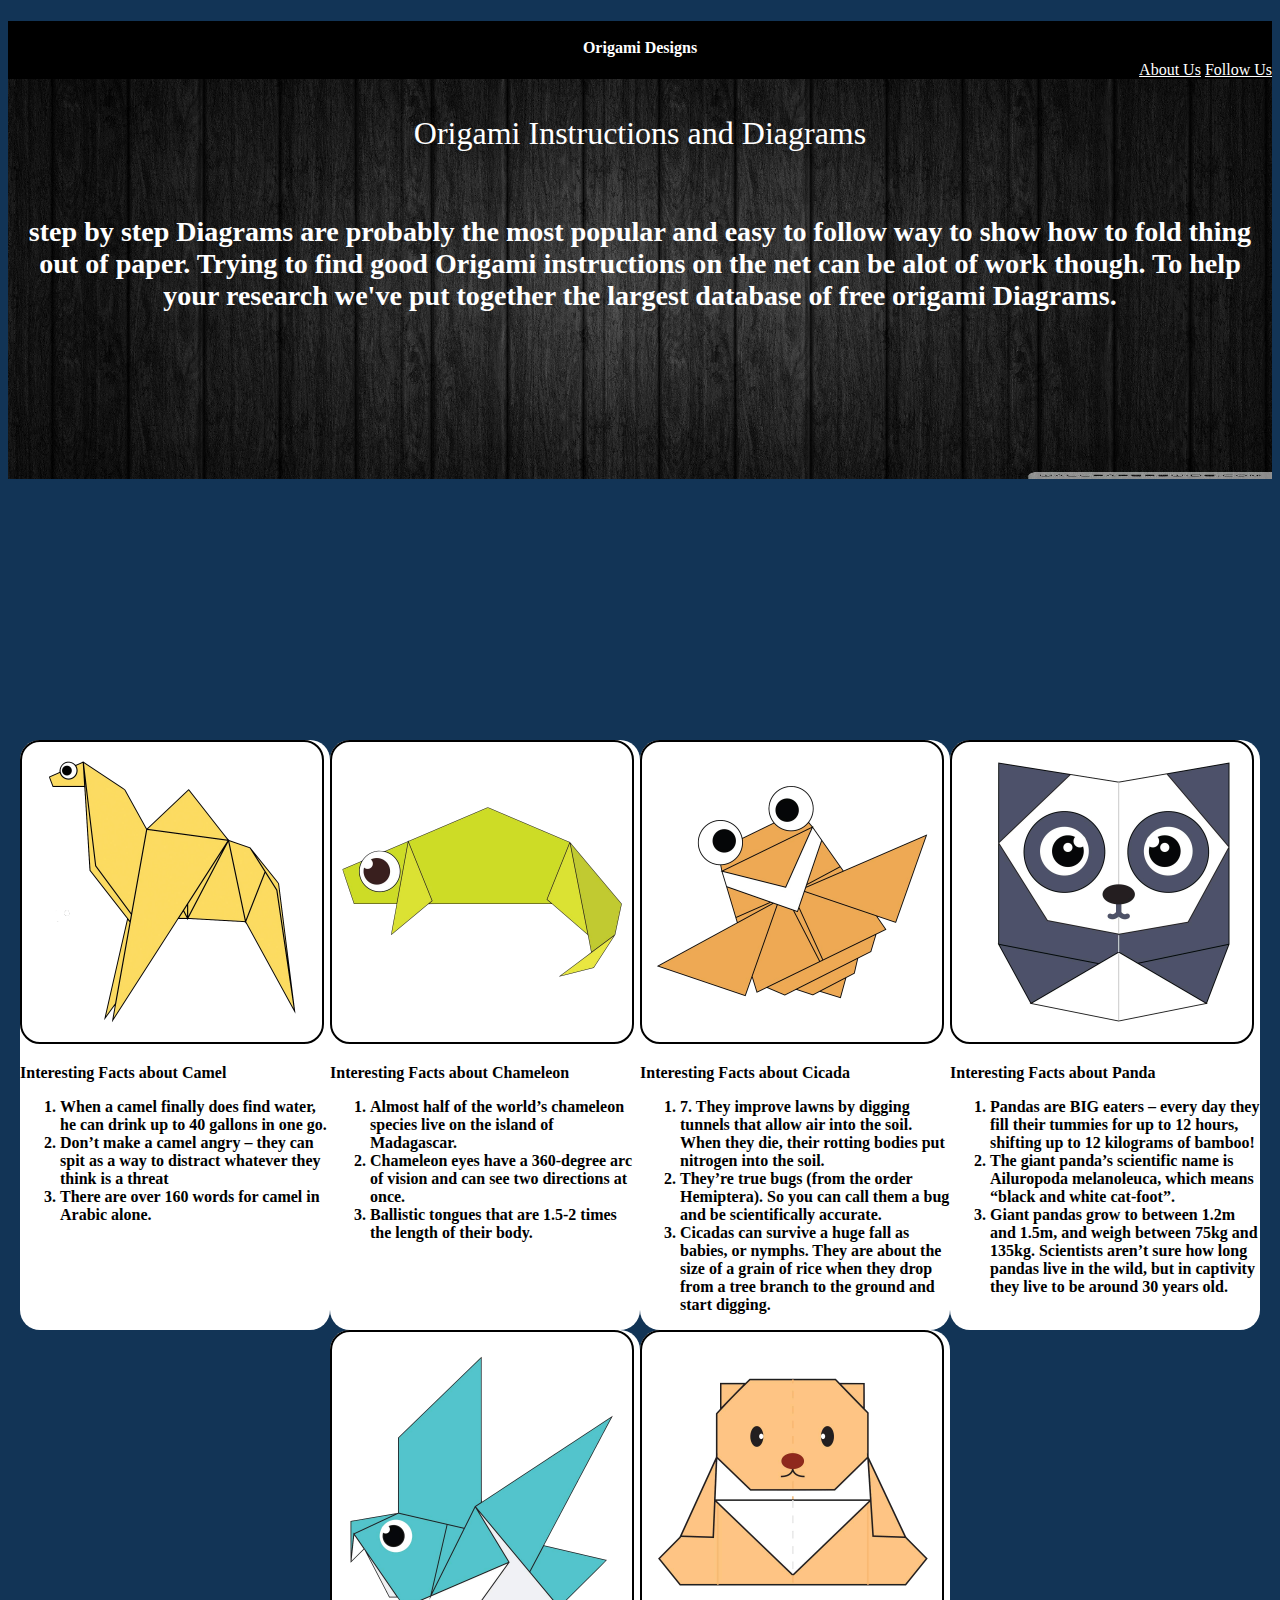
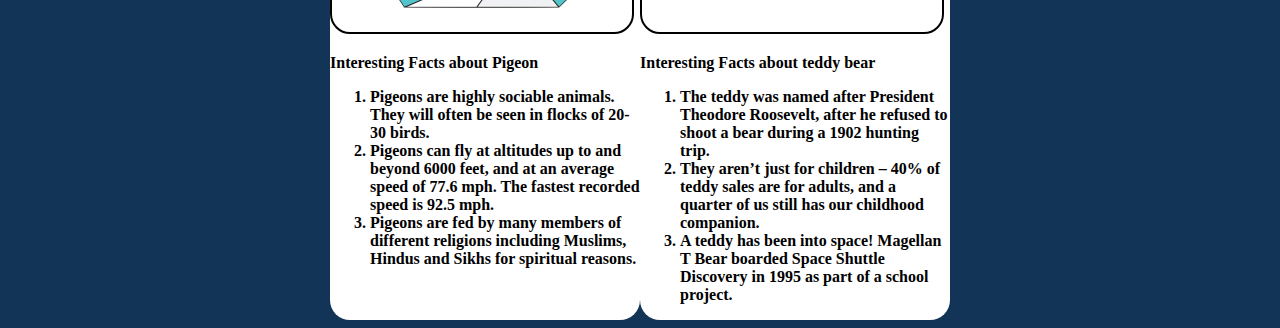
<file: index.html>
<!DOCTYPE html>
<html>

<head>

<title>Origami Designs</title>
<link rel="stylesheet" type="text/css" href="style.css"/>

<div class = header>
<text><h4>Origami Designs</h4></text>
<div class = "about"><a href="aboutus.html">About Us</a>
    <a href="followus.html">Follow Us</a></div>
</div>

<div class = bodyImg>
    <img src = "back.jpg" height="400" width="100%">
    <div class = word1>
    <p>
        Origami Instructions and Diagrams
    </p>
    </div>
    <div class = words>
    <h3><br>
        step by step Diagrams are probably the most popular and easy to follow way to show how to fold thing out of paper. Trying to find good Origami instructions on the net can be alot of work though. To help your research we've put together the largest database of free origami Diagrams.
    </h3>
</div>
</div>

</head>

<body>
<div class = grid>
<div class = origami>
<a href="http://origami.me/camel/">
    <img src = "camel.png" border width = 300 height = 300>
</a>
<p>
    <b>Interesting Facts about Camel</b>
    <ol>
        <b><li>When a camel finally does find water, he can drink up to 40 gallons in one go.</li></b>
        <b><li>Don’t make a camel angry – they can spit as a way to distract whatever they think is a threat</li></b>
        <b><li>There are over 160 words for camel in Arabic alone.</li></b>
    </ol>
</p>
</div>

<div class = origami>
<a href="http://origami.me/chameleon/">
    <img src = "chameleon.png" border width = 300 height = 300>
</a>
<p>
    <b>Interesting Facts about Chameleon</b>
    <ol>
        <b><li>Almost half of the world’s chameleon species live on the island of Madagascar.</li></b>
        <b><li>Chameleon eyes have a 360-degree arc of vision and can see two directions at once.</li></b>
        <b><li>Ballistic tongues that are 1.5-2 times the length of their body.</li></b>
    </ol>
</p>
</div>
 
<div class = origami>
<a href="http://origami.me/flying-cicada/">
    <img src = "cicada.png" border width = 300 height = 300>
</a>
<p>
    <b>Interesting Facts about Cicada</b>
    <ol>
        <b><li>7. They improve lawns by digging tunnels that allow air into the soil. When they die, their rotting bodies put nitrogen into the soil.</li></b>
        <b><li>They’re true bugs (from the order Hemiptera). So you can call them a bug and be scientifically accurate.</li></b>
        <b><li>Cicadas can survive a huge fall as babies, or nymphs. They are about the size of a grain of rice when they drop from a tree branch to the ground and start digging.</li></b>
    </ol>
</p>
</div>
 
<div class = origami>
<a href="http://origami.me/panda/">
    <img src = "panda.png" border width = 300 height = 300>
</a>
<p>
    <b>Interesting Facts about Panda</b>
    <ol>
        <b><li>Pandas are BIG eaters – every day they fill their tummies for up to 12 hours, shifting up to 12 kilograms of bamboo!</li></b>
        <b><li>The giant panda’s scientific name is Ailuropoda melanoleuca, which means “black and white cat-foot”.</li></b>
        <b><li>Giant pandas grow to between 1.2m and 1.5m, and weigh between 75kg and 135kg. Scientists aren’t sure how long pandas live in the wild, but in captivity they live to be around 30 years old.</li></b>
    </ol>
</p>
</div>
 
<div class = origami>
<a href="http://origami.me/pigeon/">
    <img src = "pigeon.png" border width = 300 height = 300>
</a>
<p>
    <b>Interesting Facts about Pigeon</b>
    <ol>
        <b><li>Pigeons are highly sociable animals. They will often be seen in flocks of 20-30 birds.</li></b>
        <b><li>Pigeons can fly at altitudes up to and beyond 6000 feet, and at an average speed of 77.6 mph. The fastest recorded speed is 92.5 mph.</li></b>
        <b><li>Pigeons are fed by many members of different religions including Muslims, Hindus and Sikhs for spiritual reasons.</li></b>
    </ol>
</p>
</div>
 
<div class = origami>
<a href="http://origami.me/teddy-bear/">
    <img src = "teddy.png" border width = 300 height = 300>
</a>
<p>
    <b>Interesting Facts about teddy bear</b>
    <ol>
        <b><li>The teddy was named after President Theodore Roosevelt, after he refused to shoot a bear during a 1902 hunting trip.</li></b>
        <b><li>They aren’t just for children – 40% of teddy sales are for adults, and a quarter of us still has our childhood companion.</li></b>
        <b><li>A teddy has been into space! Magellan T Bear boarded Space Shuttle Discovery in 1995 as part of a school project.</li></b>
    </ol>
</p>
</div>
</div>
</body>

</html>
</file>
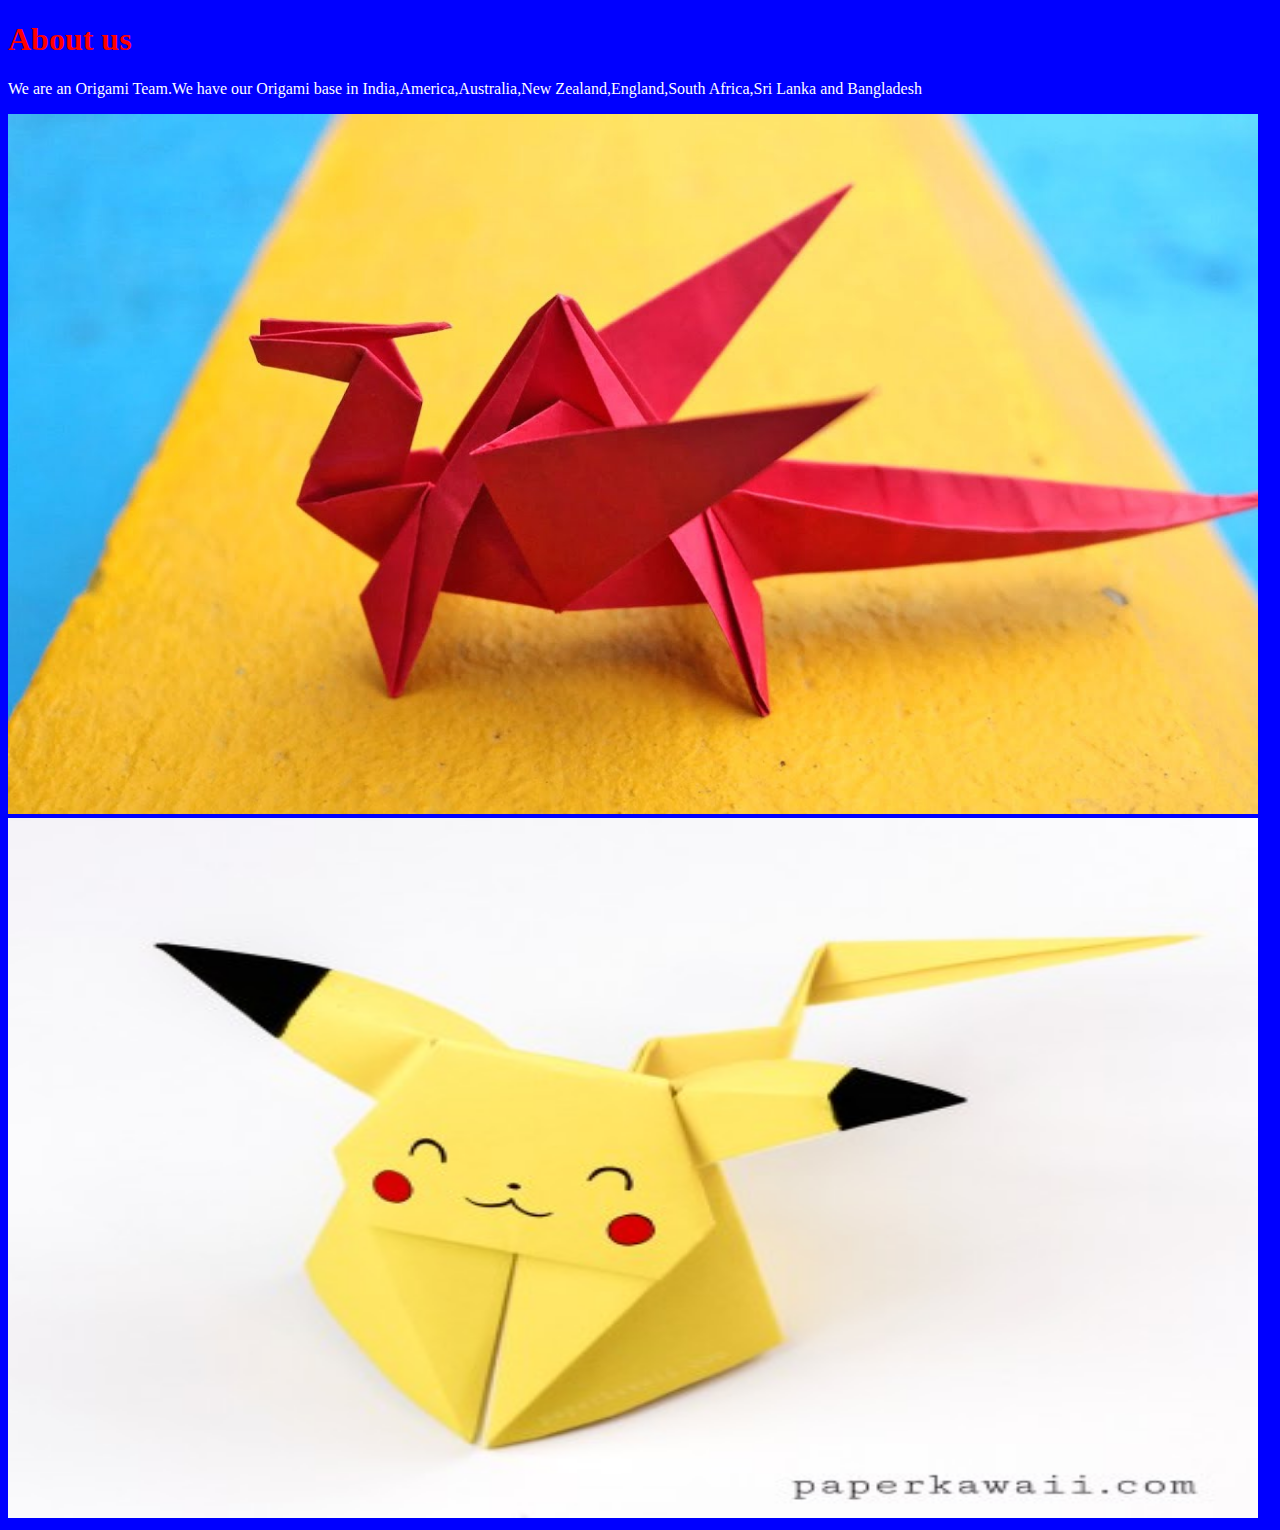
<file: aboutus.html>
<!DOCTYPE html>
<html>
    <head><title>About Us</title>
        <link rel="stylesheet"
        type="text/css"
        href="style2.css"/>
    </head>
    <body text="white">
        <h1>About us</h1>
        <p>We are an Origami Team.We have our Origami base in India,America,Australia,New Zealand,England,South Africa,Sri Lanka and Bangladesh </p>
        <img src="dranzer.jpg" height="700" width="1250">
        <img src="Pikachu.jpg" height="700" width="1250">

    </body>
</html>
</file>
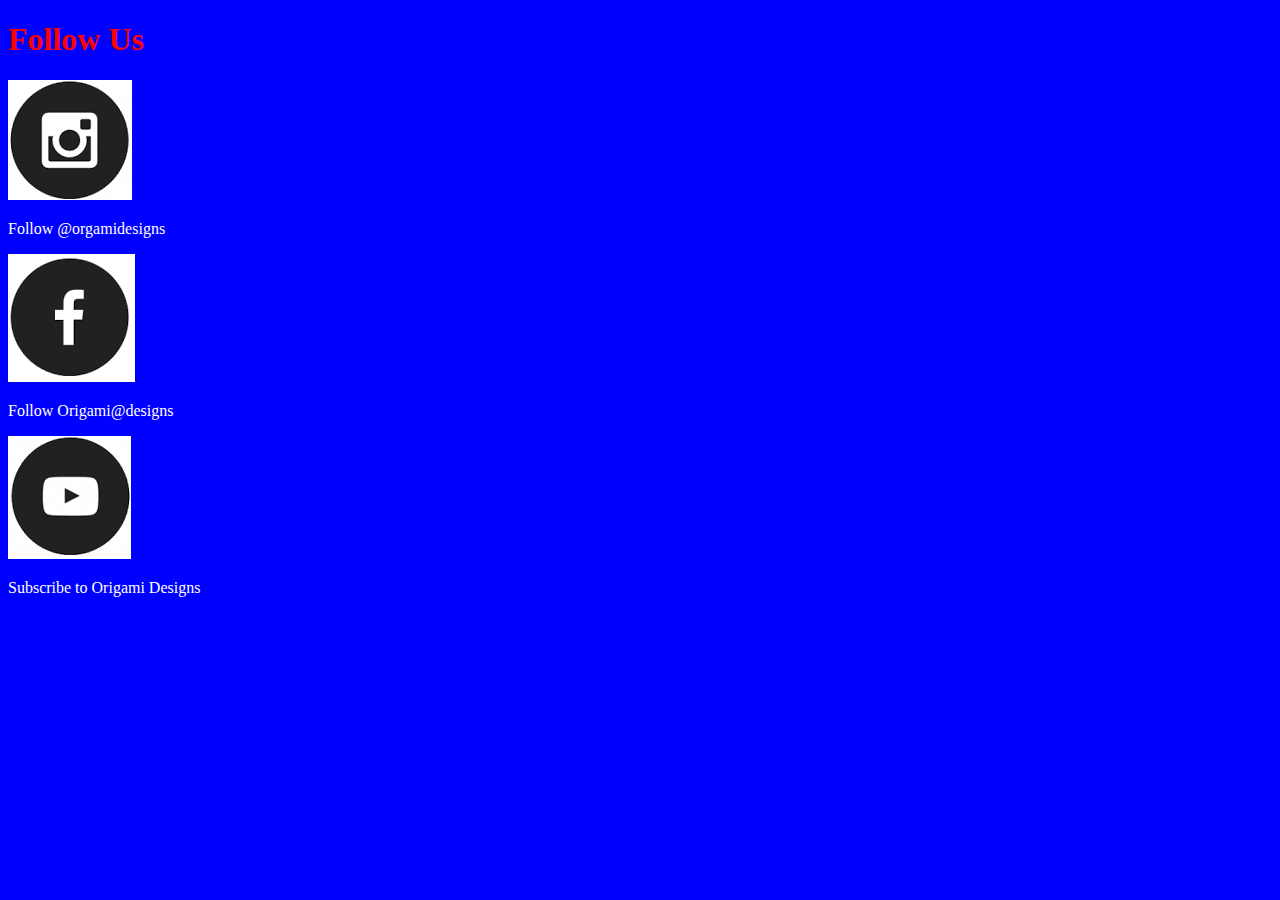
<file: followus.html>
<!DOCTYPE html>
<html>
    <head><title>Follow Us On</title>
        <link rel="stylesheet"
        type="text/css"
        href="style2.css"/>
    </head>
    <body text="white">
        <h1>Follow Us </h1>
       <a href="https://www.instagram.com/"><img src="insta.png"></a>
       <p>Follow @orgamidesigns</p>
       <a href="https://www.facebook.com/"><img src="fb.png"></a>
       <p>Follow Origami@designs</p>
       <a href="https://www.youtube.com/"><img src="youtube.png"></a>
       <p>Subscribe to Origami Designs </p>
    </body>
</html>
</file>
<file: style.css>
h4{
    color: white;
    text-align: center;
    transform: translate(0%, 100%);
}

h3{
    color: white;
    transform: translate(0% -300px);
}

.grid{
    display: flex;
    flex-wrap: wrap;
    justify-content: center;
}

.grid img{
    border: 2px solid black;
    border-radius: 20px;
    
    
}

.words{
    text-align: center;
    transform: translate(0px, -400px);
    color: white;
    font-size: 150%;
    
}

.word1{
    text-align: center;
    transform: translate(0px, -400px);
    color: white;
    font-size: 200%;
    
}

.origami{
    border-radius: 20px;
    background-color: white;

    width: 310px;
    font-family: fantasy;

}

hr{
    width: 10000;
}

.img{
    border: 3px solid black;
    border-radius: 20px;
}

.header{
    background-color: black;
}

.about{
    text-align: right;
}

a:link{
    color: white;
}

body{
    background-color: #123456;
}
</file>
<file: style2.css>
h1 {
    color:red;
}
.header *{
    background-color: aqua;
    display: flex;
    justify-content: space-between;
    border: solid;
}
body{
    background-color: blue;
    font-family:Georgia;
}
</file>
